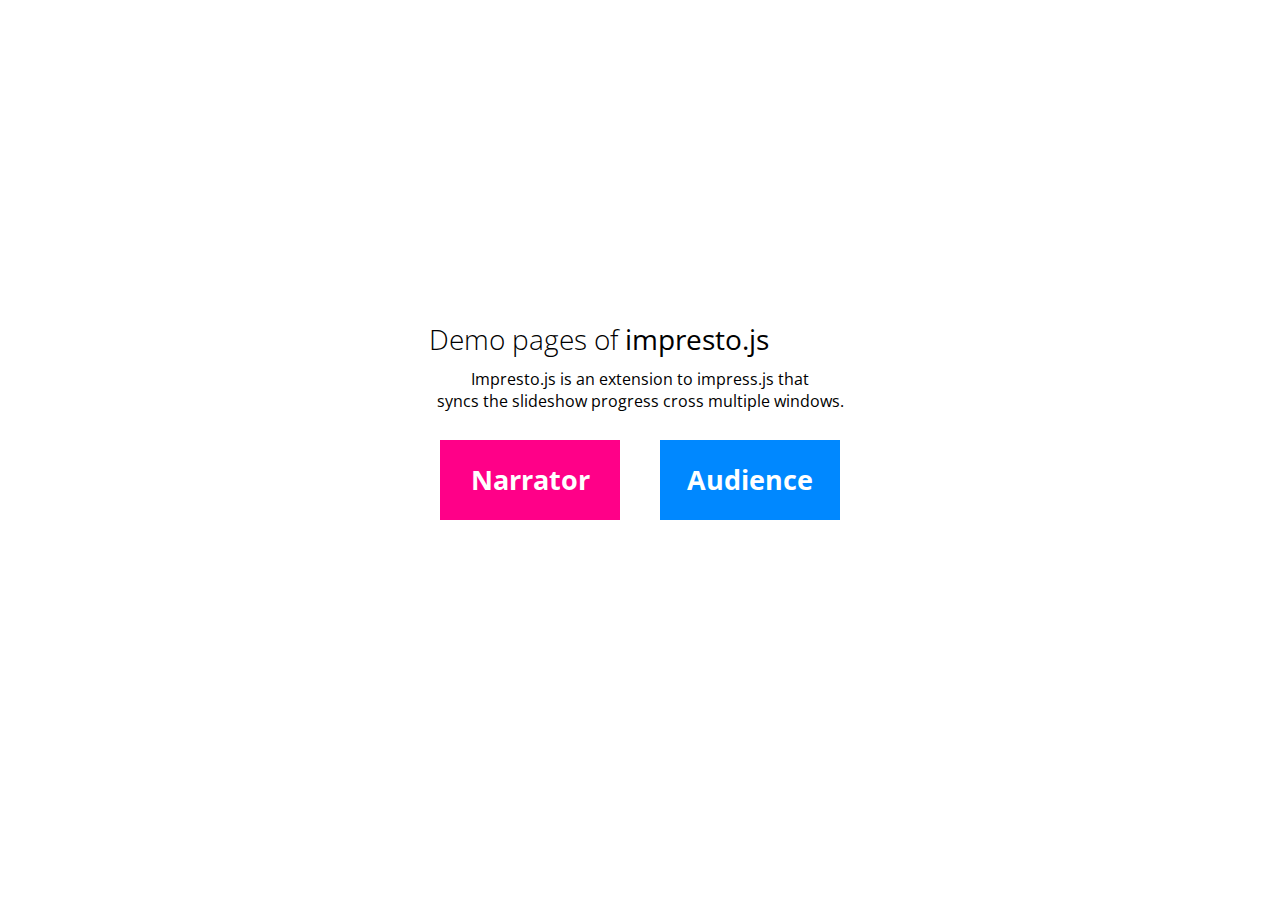
<file: index.html>
<!doctype html>

<html lang="en">
<head>
    <meta charset="utf-8" />
    <title>impresto.js</title>
    <script type="text/javascript">
  var _gaq = _gaq || [];
  _gaq.push(['_setAccount', 'UA-46529408-1']);
  _gaq.push(['_trackPageview']);

  (function() {
    var ga = document.createElement('script'); ga.type = 'text/javascript'; ga.async = true;
    ga.src = ('https:' == document.location.protocol ? 'https://ssl' : 'http://www') + '.google-analytics.com/ga.js';
    var s = document.getElementsByTagName('script')[0]; s.parentNode.insertBefore(ga, s);
  })();
    </script>
    <link href='http://fonts.googleapis.com/css?family=Open+Sans:300,700' rel='stylesheet' type='text/css'>
    <style type="text/css">
#container {
    font-family: 'Open Sans', sans-serif;    
    font-size: 16px;
    position: absolute;
    width: 0;
    height: 0;
    left: 50%;
    top:50%;
}
#page {
    text-align: center;
    position: relative;
    width: 560px;
    height: 320px;
    top:-160px;
    left:-280px;
}
h1 {
    font-weight: 300;
    font-size: 28px;
    margin: 30px;
}
#desc {
    position:relative;
    top:-20px;
}
.button {
    position: absolute;
    font-weight: 700;
    color:#fff;
    width: 180px;
    height: 80px;
    background: #08f;
    font-size:27px;
    line-height: 80px;
    display: inline-block;
    cursor: pointer;
    top:120px;

    transition: all 0.2s;
    -webkit-transition: all 0.2s;
    -moz-transition: all 0.2s;
    -o-transition: all 0.2s;
}
.button:hover {
    font-size: 30px;
    width: 200px;
    height: 90px;
    top:115px;
    line-height: 90px;
    box-shadow: 4px 4px 12px 0px rgba(0,0,0,0.4);
}
#b1 {
    left:80px;
    background: #f08;
}
#b2 {
    left:300px;
}
#b1:hover {
    left:70px;
}
#b2:hover {
    left:290px;
}
    </style>
</head>

<body>
    <div id="container">
        <div id="page">
            <h1>Demo pages of <b>impresto.js</b> &nbsp;
                <iframe src="http://ghbtns.com/github-btn.html?user=rmackinnon&repo=impresto.js&type=fork" allowtransparency="true" frameborder="0" scrolling="0" width="62" height="20"></iframe>
            </h1>
            <div id="desc">
                Impresto.js is an extension to impress.js that <br />syncs the slideshow progress cross multiple windows.
            </div>
            <div class="button" id="b1" onclick="openlink(true)">Narrator</div>
            <div class="button" id="b2" onclick="openlink()">Audience</div>
        </div>
    </div>
    <script type="text/javascript">
var id = (""+Math.random()).replace(".","");
var url = "http://impresto-js.elasticbeanstalk.com/demo.html";

function openlink(as_narrator) {
    window.open(url + (as_narrator? "?narrator&":"?") + "session=" + id);
}
    </script>
</body>
</html>
</file>
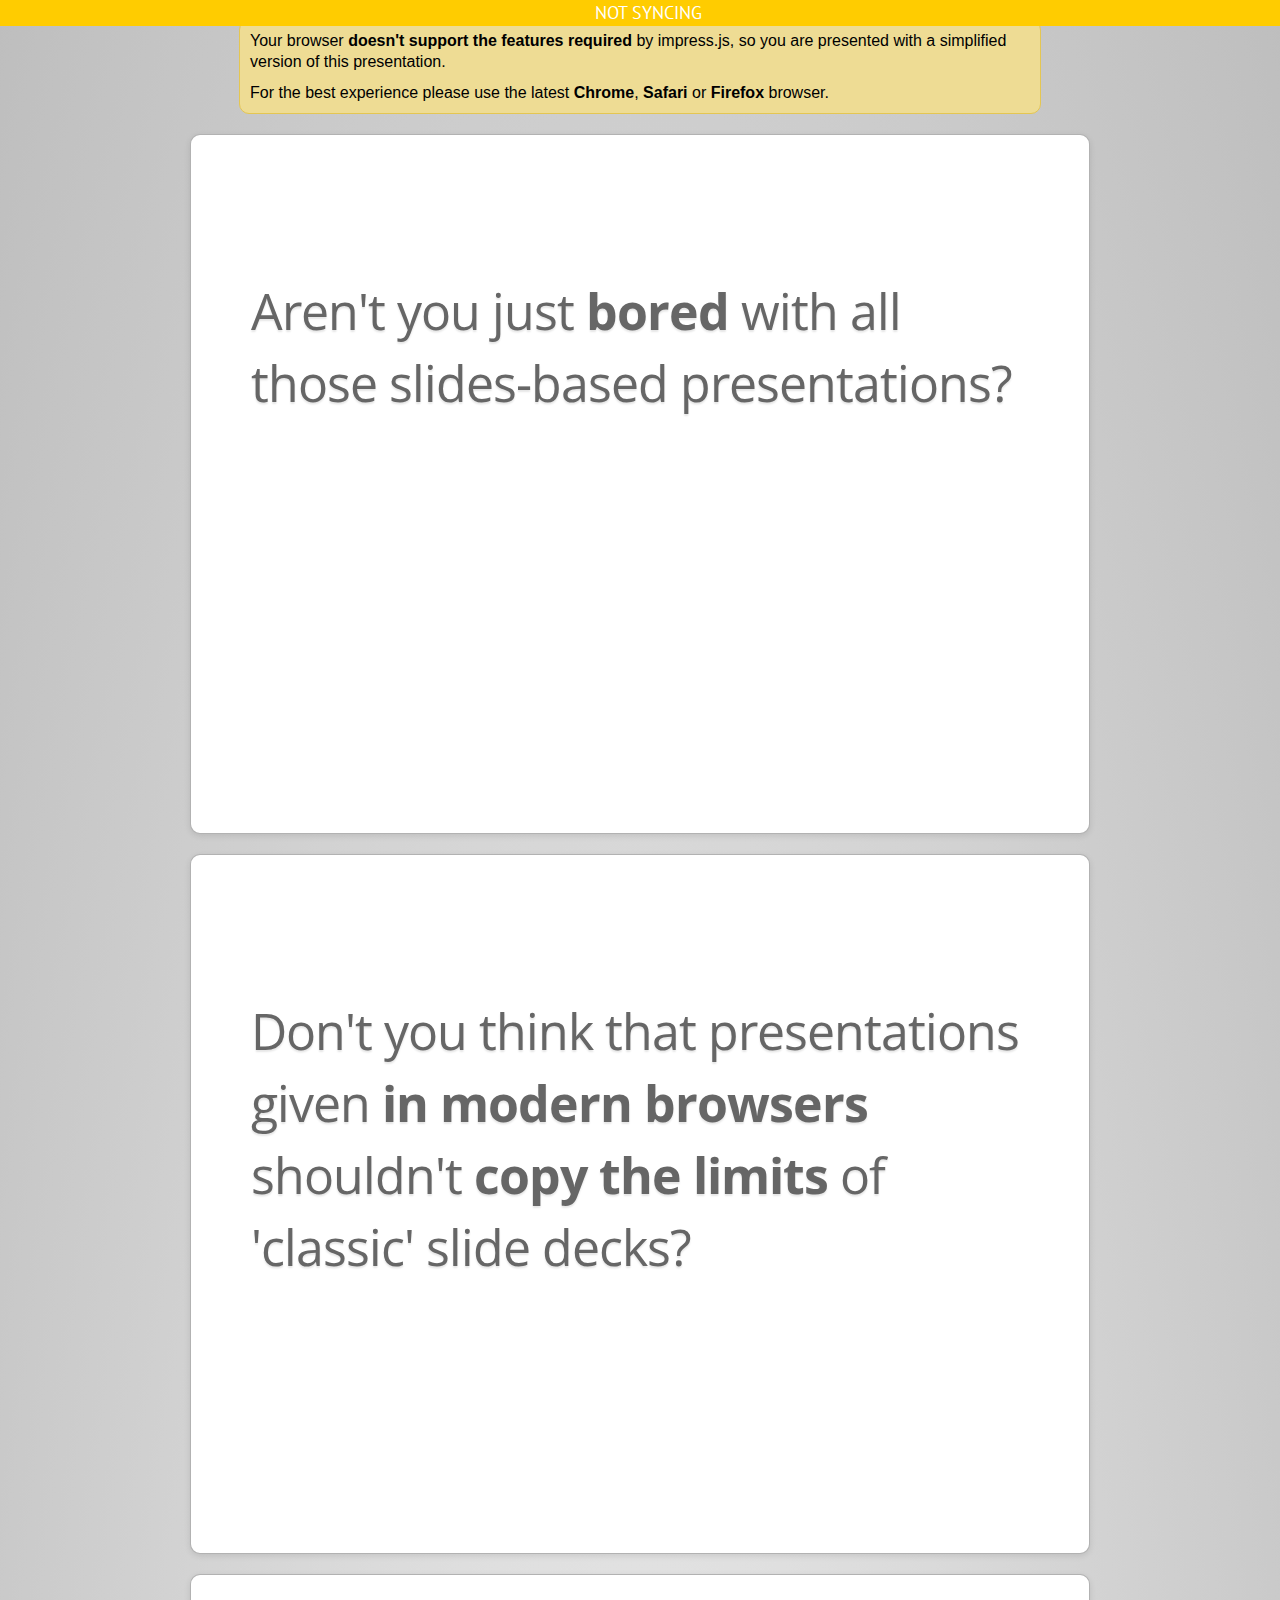
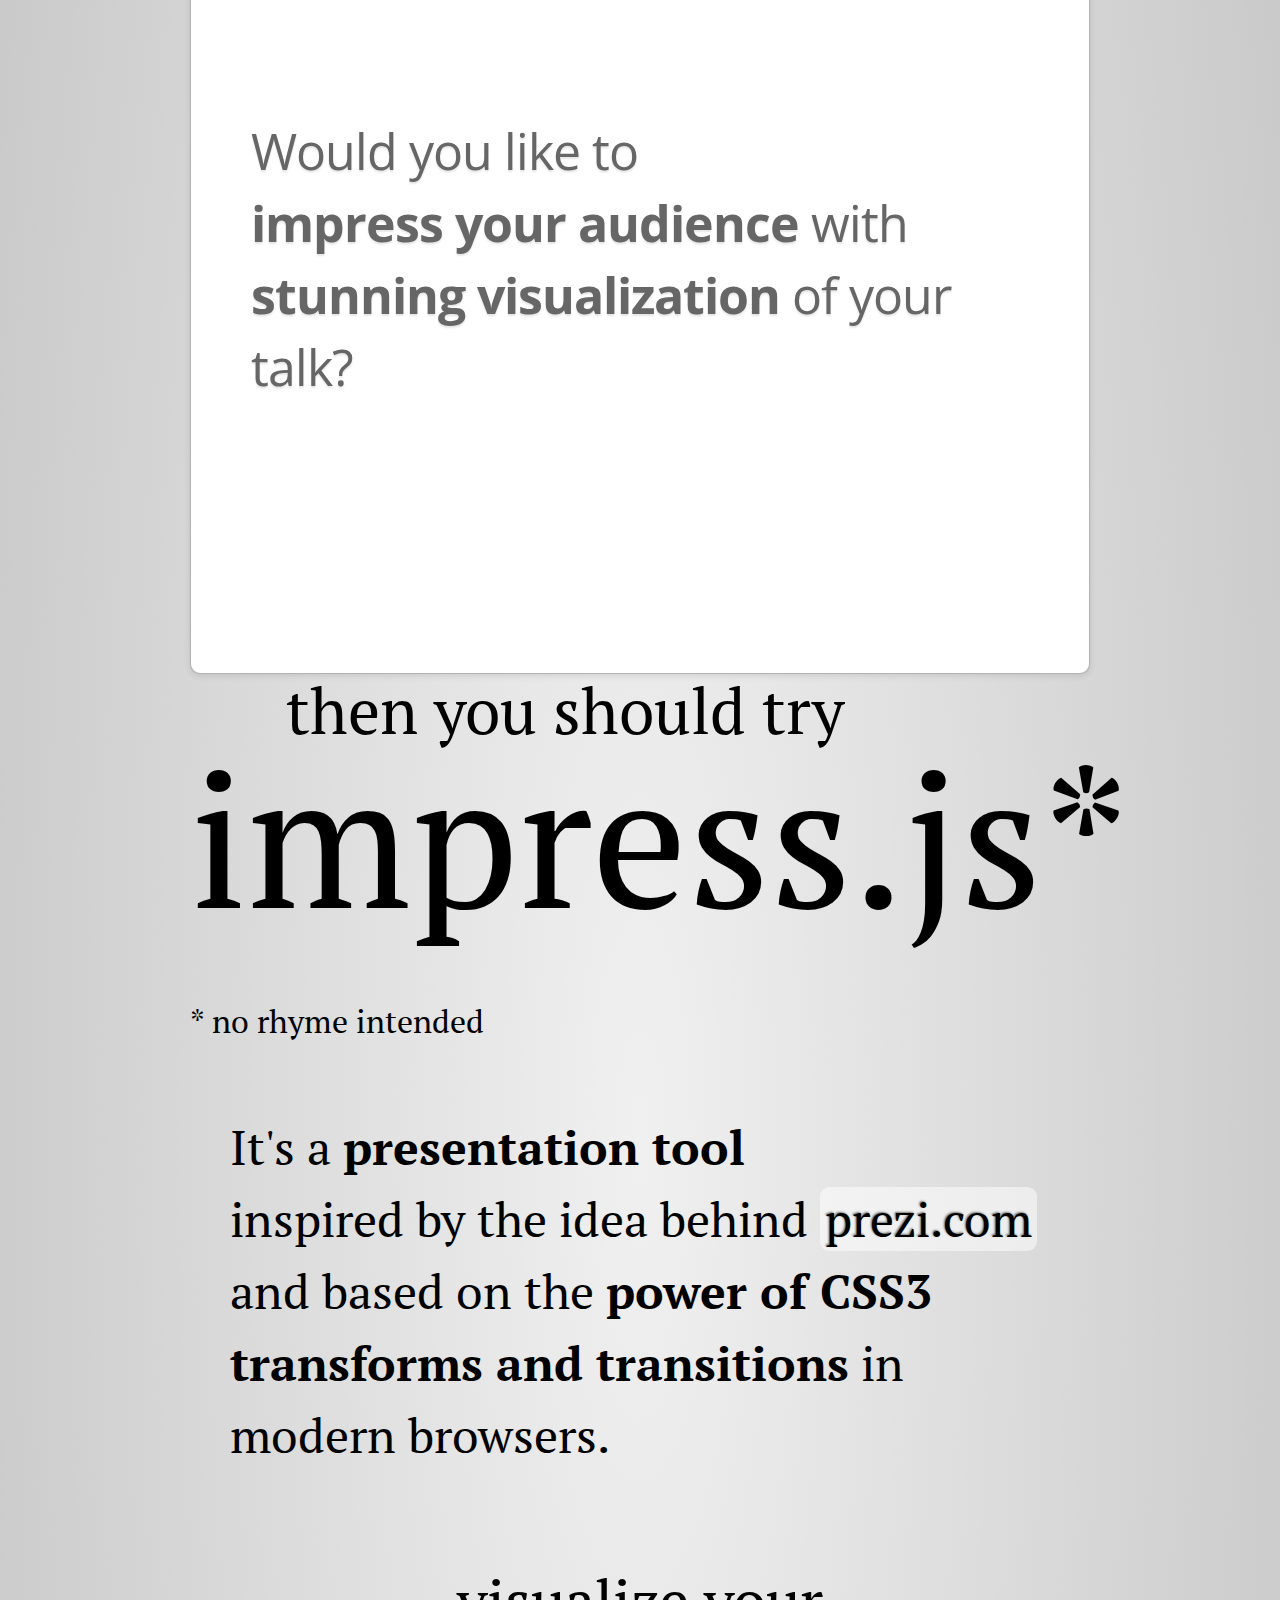
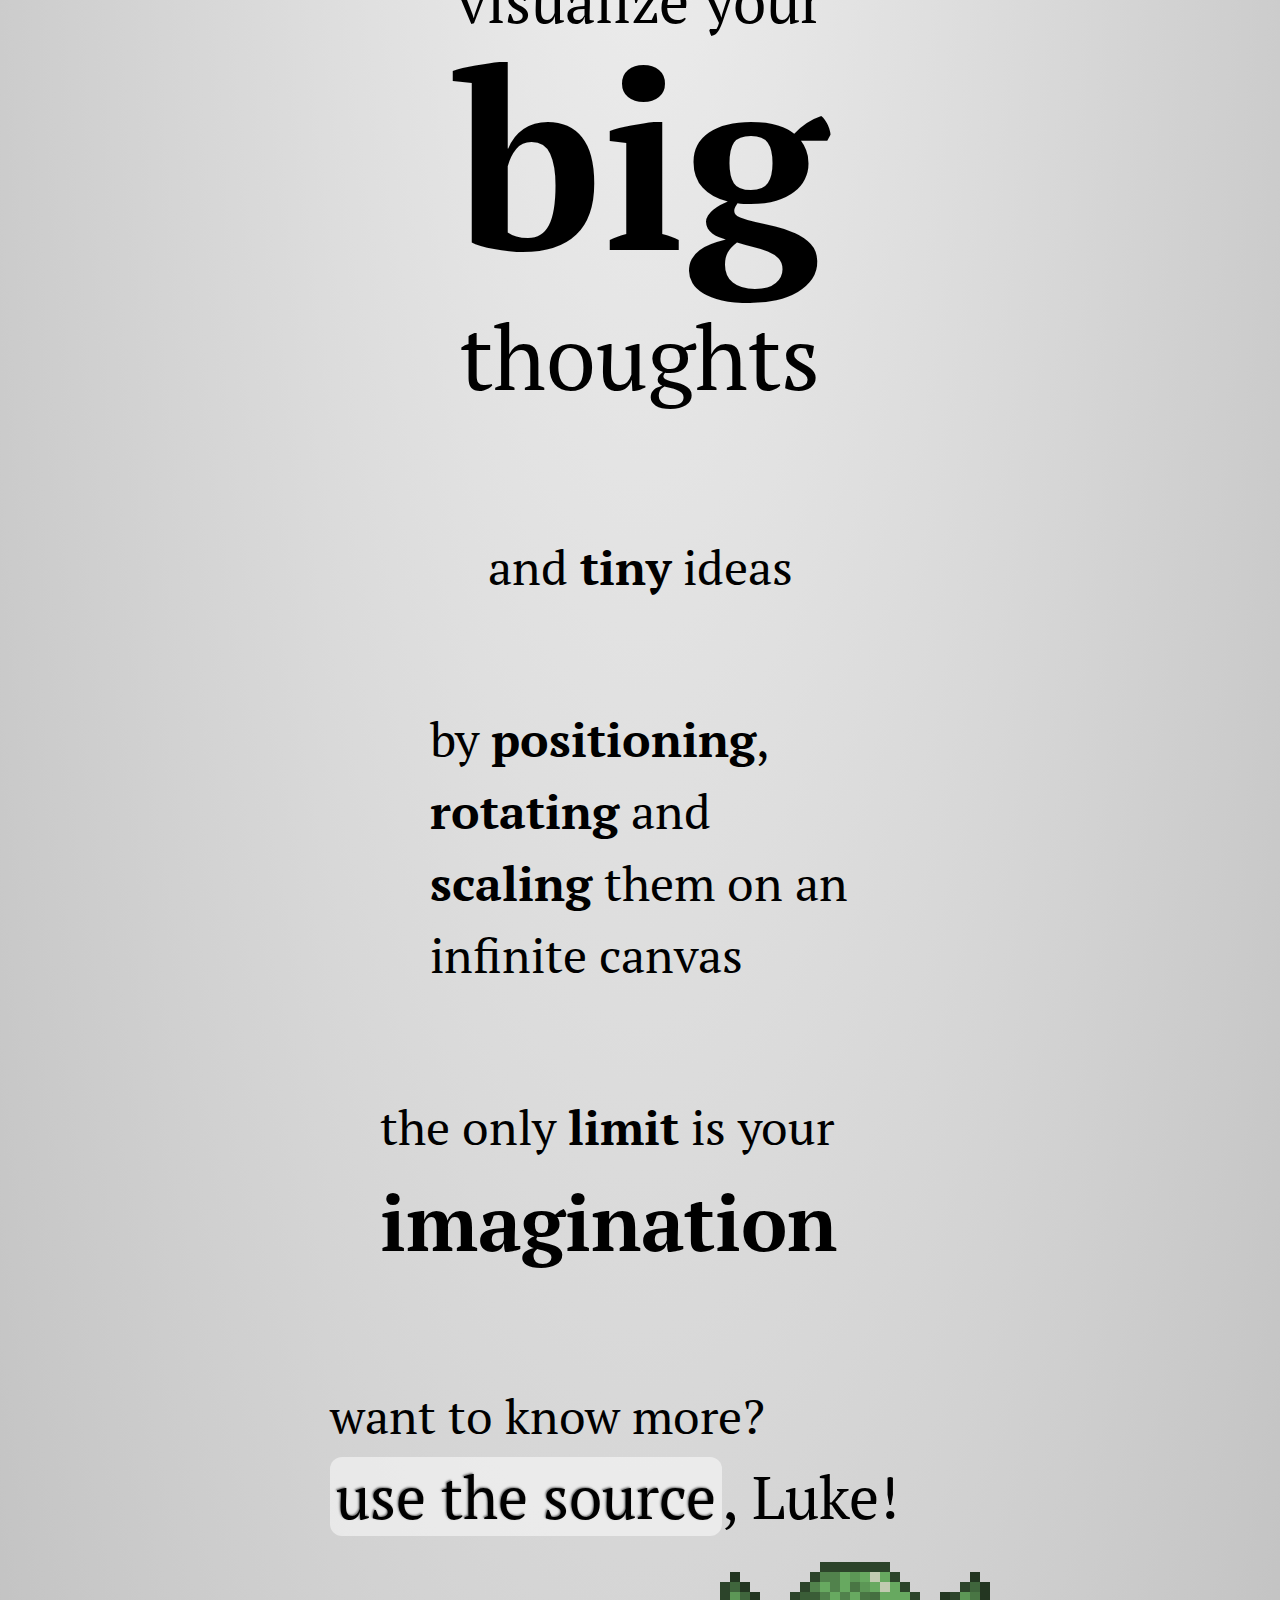
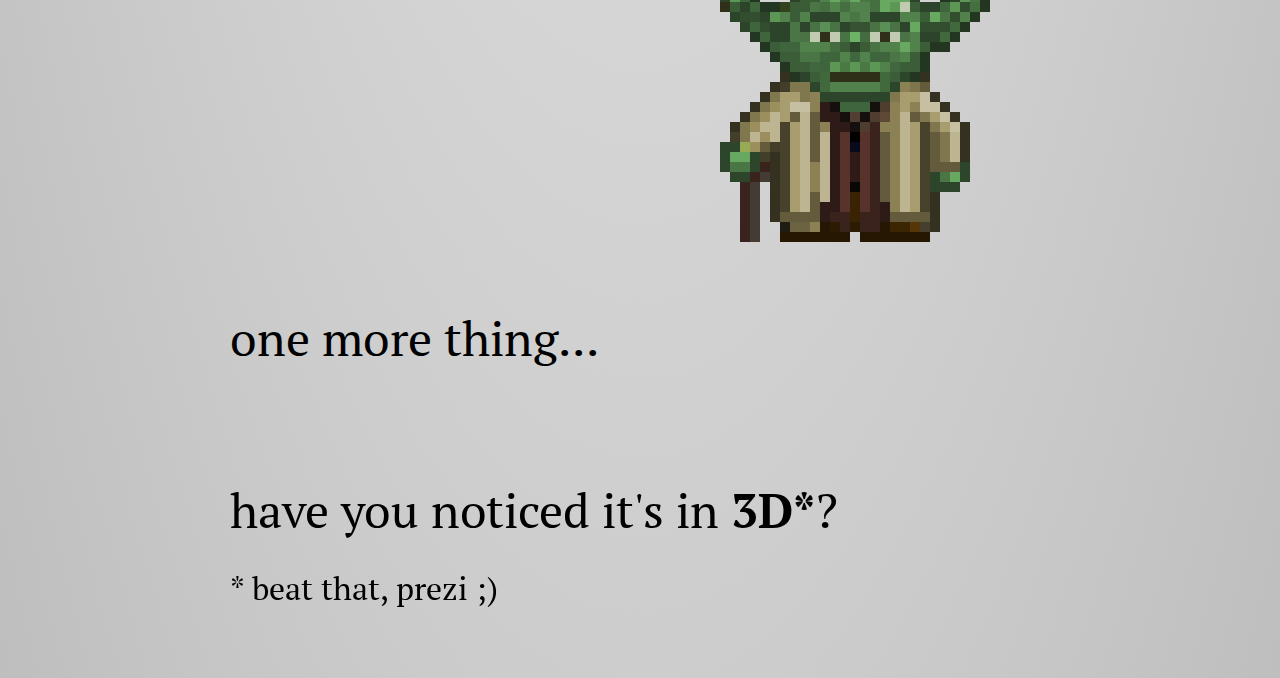
<file: demo.html>
<!doctype html>

<!--

    This page is based on the offical demo of impress.js, a presentation framework based on the power of CSS3 transforms and transitions in modern browsers and inspired by the idea behind prezi.com.

    To learn about impress.js, find source at https://github.com/bartaz/impress.js/
    
-->

<html lang="en">
<head>
    <meta charset="utf-8" />
    <meta name="viewport" content="width=1024" />
    <meta name="apple-mobile-web-app-capable" content="yes" />
    <title>impresto.js demo</title>
    
    <meta name="description" content="impress.js is a presentation tool based on the power of CSS3 transforms and transitions in modern browsers and inspired by the idea behind prezi.com." />
    <meta name="author" content="Impress.js by Bartek Szopka; impresto extension by Pessimistress" />

    <link href="http://fonts.googleapis.com/css?family=Open+Sans:regular,semibold,italic,italicsemibold|PT+Sans:400,700,400italic,700italic|PT+Serif:400,700,400italic,700italic" rel="stylesheet" />

    <!--
        
        Like impress.js, the extension doesn't depend on any external stylesheet. These stylesheets are for this demo only and are not required to create a presentation.
        
    -->
    <link href="css/impress-demo.css" rel="stylesheet" />
    <link href="css/impresto-demo.css" rel="stylesheet" />

    <link rel="shortcut icon" href="css/favicon.png" />
    <link rel="apple-touch-icon" href="css/apple-touch-icon.png" />
    
</head>

<!--
    
    Body element is used by impresto to set some useful class names, that will allow you to detect the role of the user and the syncing state - such as .impress-narrator and .impress-sync-open 
    
-->
<body class="impress-not-supported">

<div class="fallback-message">
    <p>Your browser <b>doesn't support the features required</b> by impress.js, so you are presented with a simplified version of this presentation.</p>
    <p>For the best experience please use the latest <b>Chrome</b>, <b>Safari</b> or <b>Firefox</b> browser.</p>
</div>

<!-- 
    The sync indicator notifies when there is a problem communicating with the server 
-->
<div id="sync-indicator"></div>

<!-- 
    This timer is shown for the narrator only 
-->
<div id="timer">00:00:00</div>
<script type="text/javascript">

// Start timer 

(function() {
    var big_bang = new Date;
    var timer = document.getElementById("timer");

    setInterval(function() {
        var t = ((new Date) - big_bang) / 1000;
        timer.innerHTML = ([t/3600, (t/60)%60, t%60]).map(function(x) { 
                x = ~~x%100;
                return (x<10? "0":"") + x;
            }).join(":");
    }, 1000);

})();

</script>

<div id="impress">

    <div id="bored" class="step slide" data-x="-1000" data-y="-1500">
        <q>Aren't you just <b>bored</b> with all those slides-based presentations?</q>
        <!--
            The notes are visible to narrator only
        -->
        <div class="notes">Aren't you frustrated that html slides cannot give you multiple views?</div>
    </div>

    <div class="step slide" data-x="0" data-y="-1500">
        <q>Don't you think that presentations given <strong>in modern browsers</strong> shouldn't <strong>copy the limits</strong> of 'classic' slide decks?</q>
        <div class="notes">That you cannot have your audience see a beautiful, clean presentation on the large screen, while you read the notes off a second view?</div>
    </div>

    <div class="step slide" data-x="1000" data-y="-1500">
        <q>Would you like to <strong>impress your audience</strong> with <strong>stunning visualization</strong> of your talk?</q>
        <!--
            The notes are just HTML so you can use any fancy formatting and/or images in them
        -->
        <div class="notes">Would you like to impress your audience <strong>even more</strong> by  <i>projecting</i> your presentation to many screens: large, small and remote?</div>
    </div>

    <div id="title" class="step" data-x="0" data-y="0" data-scale="4">
        <span class="try">then you should try</span>
        <h1>impress.js<sup>*</sup></h1>
        <span class="footnote"><sup>*</sup> no rhyme intended</span>
        <div class="notes" style="margin:150px 0 0 480px;font-size:36px">with impresto.js</div>
    </div>

    <div id="its" class="step" data-x="850" data-y="3000" data-rotate="90" data-scale="5">
        <p>It's a <strong>presentation tool</strong> <br/>
        inspired by the idea behind <a href="http://prezi.com">prezi.com</a> <br/>
        and based on the <strong>power of CSS3 transforms and transitions</strong> in modern browsers.</p>
        <div class="notes" style="margin-top:-40px">It's an extension to impress.js that syncs your presentation progress over the web.</div>
    </div>

    <div id="big" class="step" data-x="3500" data-y="2100" data-rotate="180" data-scale="6">
        <p>visualize your <b>big</b> <span class="thoughts">thoughts</span></p>
        <div class="notes" style="margin-top:60px">Change the slides as a <strong>narrator</strong>  and any other browser that opens the same page will follow.</div>
    </div>

    <div id="tiny" class="step" data-x="2825" data-y="2325" data-z="-3000" data-rotate="300" data-scale="1">
        <p>and <b>tiny</b> ideas</p>
        <div class="notes" style="margin-top:-40px">Yes, it's simple like that.</div>
    </div>

    <div id="ing" class="step" data-x="3500" data-y="-850" data-rotate="270" data-scale="6">
        <p>by <b class="positioning">positioning</b>, <b class="rotating">rotating</b> and <b class="scaling">scaling</b> them on an infinite canvas</p>
    </div>

    <div id="imagination" class="step" data-x="6700" data-y="-300" data-scale="6">
        <p>the only <b>limit</b> is your <b class="imagination">imagination</b></p>
    </div>

    <div id="source" class="step" data-x="6300" data-y="2000" data-rotate="20" data-scale="4">
        <p>want to know more?</p>
        <q><a href="http://github.com/bartaz/impress.js">use the source</a>, Luke!</q>
    </div>

    <div id="one-more-thing" class="step" data-x="6000" data-y="4000" data-scale="2">
        <p>one more thing...</p>
    </div>

    <div id="its-in-3d" class="step" data-x="6200" data-y="4300" data-z="-100" data-rotate-x="-40" data-rotate-y="10" data-scale="2">
        <p><span class="have">have</span> <span class="you">you</span> <span class="noticed">noticed</span> <span class="its">it's</span> <span class="in">in</span> <b>3D<sup>*</sup></b>?</p>
        <span class="footnote">* beat that, prezi ;)</span>
    </div>

    <div id="overview" class="step" data-x="3000" data-y="1500" data-scale="10">
    </div>

</div>

<!--
    The hint visible to narrator(s)
-->
<div class="hint" id="narrator_hint">
    <p>Open another window with the audience page. <br />Navigate the slides here, and the other window will be synced.</p>
</div>
<!--
    The hint visible to audience(s)
-->
<div class="hint" id="audience_hint">
    <p>Open another window with the narrator page. <br />Navigate the slides there, and this window will be synced.</p>
</div>
<!--
    
    To make it work, you need to include impress.js THEN impresto.js in the page.
    
-->
<script src="http://bartaz.github.io/impress.js/js/impress.js"></script>
<script src="js/impresto.js"></script>
<script type="text/javascript">

/* 
    For the purpose of this demo, user settings are passed in the url.
    You may attach a more secure permission control mechanism if necessary.
*/
var args = window.location.search;

var sessionID = args.match(/session=(\w+)/i);
sessionID = sessionID? sessionID[1]:0;

var asNarrator = (/\bnarrator\b/i).test(args);

/*

    The API functions returned by the original impress() still work.
    New functions added by impresto are:

        api.connect(server_url, talk_id);
            // server_url: url pointing to the impresto php script
            // talk_id: an unique identifier shared among all meeting attendants

        api.startSync(as_narrator);
            // as_narrator: 
            //    pass true if the user is a narrator and push slide change to other users.
            //    false if the user is an audience and could read the slides only

        api.stopSync();

*/
impress().init()
         .connect("impresto.php", sessionID)
         .startSync(asNarrator);

</script>

</body>
</html>
</file>
<file: css/impress-demo.css>
/*
    So you like the style of impress.js demo?
    Or maybe you are just curious how it was done?

    You couldn't find a better place to find out!

    Welcome to the stylesheet impress.js demo presentation.

    Please remember that it is not meant to be a part of impress.js and is
    not required by impress.js.
    I expect that anyone creating a presentation for impress.js would create
    their own set of styles.

    But feel free to read through it and learn how to get the most of what
    impress.js provides.

    And let me be your guide.

    Shall we begin?
*/


/*
    We start with a good ol' reset.
    That's the one by Eric Meyer http://meyerweb.com/eric/tools/css/reset/

    You can probably argue if it is needed here, or not, but for sure it
    doesn't do any harm and gives us a fresh start.
*/

html, body, div, span, applet, object, iframe,
h1, h2, h3, h4, h5, h6, p, blockquote, pre,
a, abbr, acronym, address, big, cite, code,
del, dfn, em, img, ins, kbd, q, s, samp,
small, strike, strong, sub, sup, tt, var,
b, u, i, center,
dl, dt, dd, ol, ul, li,
fieldset, form, label, legend,
table, caption, tbody, tfoot, thead, tr, th, td,
article, aside, canvas, details, embed,
figure, figcaption, footer, header, hgroup,
menu, nav, output, ruby, section, summary,
time, mark, audio, video {
    margin: 0;
    padding: 0;
    border: 0;
    font-size: 100%;
    font: inherit;
    vertical-align: baseline;
}

/* HTML5 display-role reset for older browsers */
article, aside, details, figcaption, figure,
footer, header, hgroup, menu, nav, section {
    display: block;
}
body {
    line-height: 1;
}
ol, ul {
    list-style: none;
}
blockquote, q {
    quotes: none;
}
blockquote:before, blockquote:after,
q:before, q:after {
    content: '';
    content: none;
}

table {
    border-collapse: collapse;
    border-spacing: 0;
}

/*
    Now here is when interesting things start to appear.

    We set up <body> styles with default font and nice gradient in the background.
    And yes, there is a lot of repetition there because of -prefixes but we don't
    want to leave anybody behind.
*/
body {
    font-family: 'PT Sans', sans-serif;
    min-height: 740px;

    background: rgb(215, 215, 215);
    background: -webkit-gradient(radial, 50% 50%, 0, 50% 50%, 500, from(rgb(240, 240, 240)), to(rgb(190, 190, 190)));
    background: -webkit-radial-gradient(rgb(240, 240, 240), rgb(190, 190, 190));
    background:    -moz-radial-gradient(rgb(240, 240, 240), rgb(190, 190, 190));
    background:     -ms-radial-gradient(rgb(240, 240, 240), rgb(190, 190, 190));
    background:      -o-radial-gradient(rgb(240, 240, 240), rgb(190, 190, 190));
    background:         radial-gradient(rgb(240, 240, 240), rgb(190, 190, 190));
}

/*
    Now let's bring some text styles back ...
*/
b, strong { font-weight: bold }
i, em { font-style: italic }

/*
    ... and give links a nice look.
*/
a {
    color: inherit;
    text-decoration: none;
    padding: 0 0.1em;
    background: rgba(255,255,255,0.5);
    text-shadow: -1px -1px 2px rgba(100,100,100,0.9);
    border-radius: 0.2em;

    -webkit-transition: 0.5s;
    -moz-transition:    0.5s;
    -ms-transition:     0.5s;
    -o-transition:      0.5s;
    transition:         0.5s;
}

a:hover,
a:focus {
    background: rgba(255,255,255,1);
    text-shadow: -1px -1px 2px rgba(100,100,100,0.5);
}

/*
    Because the main point behind the impress.js demo is to demo impress.js
    we display a fallback message for users with browsers that don't support
    all the features required by it.

    All of the content will be still fully accessible for them, but I want
    them to know that they are missing something - that's what the demo is
    about, isn't it?

    And then we hide the message, when support is detected in the browser.
*/

.fallback-message {
    font-family: sans-serif;
    line-height: 1.3;

    width: 780px;
    padding: 10px 10px 0;
    margin: 20px auto;

    border: 1px solid #E4C652;
    border-radius: 10px;
    background: #EEDC94;
}

.fallback-message p {
    margin-bottom: 10px;
}

.impress-supported .fallback-message {
    display: none;
}

/*
    Now let's style the presentation steps.

    We start with basics to make sure it displays correctly in everywhere ...
*/

.step {
    position: relative;
    width: 900px;
    padding: 40px;
    margin: 20px auto;

    -webkit-box-sizing: border-box;
    -moz-box-sizing:    border-box;
    -ms-box-sizing:     border-box;
    -o-box-sizing:      border-box;
    box-sizing:         border-box;

    font-family: 'PT Serif', georgia, serif;
    font-size: 48px;
    line-height: 1.5;
}

/*
    ... and we enhance the styles for impress.js.

    Basically we remove the margin and make inactive steps a little bit transparent.
*/
.impress-enabled .step {
    margin: 0;
    opacity: 0.3;

    -webkit-transition: opacity 1s;
    -moz-transition:    opacity 1s;
    -ms-transition:     opacity 1s;
    -o-transition:      opacity 1s;
    transition:         opacity 1s;
}

.impress-enabled .step.active { opacity: 1 }

/*
    These 'slide' step styles were heavily inspired by HTML5 Slides:
    http://html5slides.googlecode.com/svn/trunk/styles.css

    ;)

    They cover everything what you see on first three steps of the demo.
*/
.slide {
    display: block;

    width: 900px;
    height: 700px;
    padding: 40px 60px;

    background-color: white;
    border: 1px solid rgba(0, 0, 0, .3);
    border-radius: 10px;
    box-shadow: 0 2px 6px rgba(0, 0, 0, .1);

    color: rgb(102, 102, 102);
    text-shadow: 0 2px 2px rgba(0, 0, 0, .1);

    font-family: 'Open Sans', Arial, sans-serif;
    font-size: 30px;
    line-height: 36px;
    letter-spacing: -1px;
}

.slide q {
    display: block;
    font-size: 50px;
    line-height: 72px;

    margin-top: 100px;
}

.slide q strong {
    white-space: nowrap;
}

/*
    And now we start to style each step separately.

    I agree that this may be not the most efficient, object-oriented and
    scalable way of styling, but most of steps have quite a custom look
    and typography tricks here and there, so they had to be styled separately.

    First is the title step with a big <h1> (no room for padding) and some
    3D positioning along Z axis.
*/

#title {
    padding: 0;
}

#title .try {
    font-size: 64px;
    position: absolute;
    top: -0.5em;
    left: 1.5em;

    -webkit-transform: translateZ(20px);
    -moz-transform:    translateZ(20px);
    -ms-transform:     translateZ(20px);
    -o-transform:      translateZ(20px);
    transform:         translateZ(20px);
}

#title h1 {
    font-size: 190px;

    -webkit-transform: translateZ(50px);
    -moz-transform:    translateZ(50px);
    -ms-transform:     translateZ(50px);
    -o-transform:      translateZ(50px);
    transform:         translateZ(50px);
}

#title .footnote {
    font-size: 32px;
}

/*
    Second step is nothing special, just a text with a link, so it doesn't need
    any special styling.

    Let's move to 'big thoughts' with centered text and custom font sizes.
*/
#big {
    width: 600px;
    text-align: center;
    font-size: 60px;
    line-height: 1;
}

#big b {
    display: block;
    font-size: 250px;
    line-height: 250px;
}

#big .thoughts {
    font-size: 90px;
    line-height: 150px;
}

/*
    'Tiny ideas' just need some tiny styling.
*/
#tiny {
    width: 500px;
    text-align: center;
}

/*
    This step has some animated text ...
*/
#ing { width: 500px }

/*
    ... so we define display to `inline-block` to enable transforms and
    transition duration to 0.5s ...
*/
#ing b {
    display: inline-block;
    -webkit-transition: 0.5s;
    -moz-transition:    0.5s;
    -ms-transition:     0.5s;
    -o-transition:      0.5s;
    transition:         0.5s;
}

/*
    ... and we want 'positioning` word to move up a bit when the step gets
    `present` class ...
*/
#ing.present .positioning {
    -webkit-transform: translateY(-10px);
    -moz-transform:    translateY(-10px);
    -ms-transform:     translateY(-10px);
    -o-transform:      translateY(-10px);
    transform:         translateY(-10px);
}

/*
    ... 'rotating' to rotate a quarter of a second later ...
*/
#ing.present .rotating {
    -webkit-transform: rotate(-10deg);
    -moz-transform:    rotate(-10deg);
    -ms-transform:     rotate(-10deg);
    -o-transform:      rotate(-10deg);
    transform:         rotate(-10deg);

    -webkit-transition-delay: 0.25s;
    -moz-transition-delay:    0.25s;
    -ms-transition-delay:     0.25s;
    -o-transition-delay:      0.25s;
    transition-delay:         0.25s;
}

/*
    ... and 'scaling' to scale down after another quarter of a second.
*/
#ing.present .scaling {
    -webkit-transform: scale(0.7);
    -moz-transform:    scale(0.7);
    -ms-transform:     scale(0.7);
    -o-transform:      scale(0.7);
    transform:         scale(0.7);

    -webkit-transition-delay: 0.5s;
    -moz-transition-delay:    0.5s;
    -ms-transition-delay:     0.5s;
    -o-transition-delay:      0.5s;
    transition-delay:         0.5s;
}

/*
    The 'imagination' step is again some boring font-sizing.
*/

#imagination {
    width: 600px;
}

#imagination .imagination {
    font-size: 78px;
}

/*
    There is nothing really special about 'use the source, Luke' step, too,
    except maybe of the Yoda background.

    As you can see below I've 'hard-coded' it in data URL.
    That's not the best way to serve images, but because that's just this one
    I decided it will be OK to have it this way.

    Just make sure you don't blindly copy this approach.
*/
#source {
    width: 700px;
    padding-bottom: 300px;

    /* Yoda Icon :: Pixel Art from Star Wars http://www.pixeljoint.com/pixelart/1423.htm */
    background-image: url([data-uri]);
    background-position: bottom right;
    background-repeat: no-repeat;
}

#source q {
    font-size: 60px;
}

/*
    And the "it's in 3D" step again brings some 3D typography - just for fun.

    Because we want to position <span> elements in 3D we set transform-style to
    `preserve-3d` on the paragraph.
    It is not needed by webkit browsers, but it is in Firefox. It's hard to say
    which behaviour is correct as 3D transforms spec is not very clear about it.
*/
#its-in-3d p {
    -webkit-transform-style: preserve-3d;
    -moz-transform-style:    preserve-3d; /* Y U need this Firefox?! */
    -ms-transform-style:     preserve-3d;
    -o-transform-style:      preserve-3d;
    transform-style:         preserve-3d;
}

/*
    Below we position each word separately along Z axis and we want it to transition
    to default position in 0.5s when the step gets `present` class.

    Quite a simple idea, but lot's of styles and prefixes.
*/
#its-in-3d span,
#its-in-3d b {
    display: inline-block;
    -webkit-transform: translateZ(40px);
    -moz-transform:    translateZ(40px);
    -ms-transform:     translateZ(40px);
    -o-transform:      translateZ(40px);
     transform:        translateZ(40px);

    -webkit-transition: 0.5s;
    -moz-transition:    0.5s;
    -ms-transition:     0.5s;
    -o-transition:      0.5s;
    transition:         0.5s;
}

#its-in-3d .have {
    -webkit-transform: translateZ(-40px);
    -moz-transform:    translateZ(-40px);
    -ms-transform:     translateZ(-40px);
    -o-transform:      translateZ(-40px);
    transform:         translateZ(-40px);
}

#its-in-3d .you {
    -webkit-transform: translateZ(20px);
    -moz-transform:    translateZ(20px);
    -ms-transform:     translateZ(20px);
    -o-transform:      translateZ(20px);
    transform:         translateZ(20px);
}

#its-in-3d .noticed {
    -webkit-transform: translateZ(-40px);
    -moz-transform:    translateZ(-40px);
    -ms-transform:     translateZ(-40px);
    -o-transform:      translateZ(-40px);
    transform:         translateZ(-40px);
}

#its-in-3d .its {
    -webkit-transform: translateZ(60px);
    -moz-transform:    translateZ(60px);
    -ms-transform:     translateZ(60px);
    -o-transform:      translateZ(60px);
    transform:         translateZ(60px);
}

#its-in-3d .in {
    -webkit-transform: translateZ(-10px);
    -moz-transform:    translateZ(-10px);
    -ms-transform:     translateZ(-10px);
    -o-transform:      translateZ(-10px);
    transform:         translateZ(-10px);
}

#its-in-3d .footnote {
    font-size: 32px;

    -webkit-transform: translateZ(-10px);
    -moz-transform:    translateZ(-10px);
    -ms-transform:     translateZ(-10px);
    -o-transform:      translateZ(-10px);
    transform:         translateZ(-10px);
}

#its-in-3d.present span,
#its-in-3d.present b {
    -webkit-transform: translateZ(0px);
    -moz-transform:    translateZ(0px);
    -ms-transform:     translateZ(0px);
    -o-transform:      translateZ(0px);
    transform:         translateZ(0px);
}

/*
    The last step is an overview.
    There is no content in it, so we make sure it's not visible because we want
    to be able to click on other steps.

*/
#overview { display: none }

/*
    We also make other steps visible and give them a pointer cursor using the
    `impress-on-` class.
*/
.impress-on-overview .step {
    opacity: 1;
    cursor: pointer;
}


/*
    Now, when we have all the steps styled let's give users a hint how to navigate
    around the presentation.

    The best way to do this would be to use JavaScript, show a delayed hint for a
    first time users, then hide it and store a status in cookie or localStorage...

    But I wanted to have some CSS fun and avoid additional scripting...

    Let me explain it first, so maybe the transition magic will be more readable
    when you read the code.

    First of all I wanted the hint to appear only when user is idle for a while.
    You can't detect the 'idle' state in CSS, but I delayed a appearing of the
    hint by 5s using transition-delay.

    You also can't detect in CSS if the user is a first-time visitor, so I had to
    make an assumption that I'll only show the hint on the first step. And when
    the step is changed hide the hint, because I can assume that user already
    knows how to navigate.

    To summarize it - hint is shown when the user is on the first step for longer
    than 5 seconds.

    The other problem I had was caused by the fact that I wanted the hint to fade
    in and out. It can be easily achieved by transitioning the opacity property.
    But that also meant that the hint was always on the screen, even if totally
    transparent. It covered part of the screen and you couldn't correctly clicked
    through it.
    Unfortunately you cannot transition between display `block` and `none` in pure
    CSS, so I needed a way to not only fade out the hint but also move it out of
    the screen.

    I solved this problem by positioning the hint below the bottom of the screen
    with CSS transform and moving it up to show it. But I also didn't want this move
    to be visible. I wanted the hint only to fade in and out visually, so I delayed
    the fade in transition, so it starts when the hint is already in its correct
    position on the screen.

    I know, it sounds complicated ... maybe it would be easier with the code?
*/

.hint {
    /*
        We hide the hint until presentation is started and from browsers not supporting
        impress.js, as they will have a linear scrollable view ...
    */
    display: none;

    /*
        ... and give it some fixed position and nice styles.
    */
    position: fixed;
    left: 0;
    right: 0;
    bottom: 200px;

    background: rgba(0,0,0,0.5);
    color: #EEE;
    text-align: center;

    font-size: 50px;
    padding: 20px;

    z-index: 100;

    /*
        By default we don't want the hint to be visible, so we make it transparent ...
    */
    opacity: 0;

    /*
        ... and position it below the bottom of the screen (relative to it's fixed position)
    */
    -webkit-transform: translateY(400px);
    -moz-transform:    translateY(400px);
    -ms-transform:     translateY(400px);
    -o-transform:      translateY(400px);
    transform:         translateY(400px);

    /*
        Now let's imagine that the hint is visible and we want to fade it out and move out
        of the screen.

        So we define the transition on the opacity property with 1s duration and another
        transition on transform property delayed by 1s so it will happen after the fade out
        on opacity finished.

        This way user will not see the hint moving down.
    */
    -webkit-transition: opacity 1s, -webkit-transform 0.5s 1s;
    -moz-transition:    opacity 1s,    -moz-transform 0.5s 1s;
    -ms-transition:     opacity 1s,     -ms-transform 0.5s 1s;
    -o-transition:      opacity 1s,      -o-transform 0.5s 1s;
    transition:         opacity 1s,         transform 0.5s 1s;
}

/*
    Now we 'enable' the hint when presentation is initialized ...
*/
.impress-enabled .hint { display: block }

/*
    ... and we will show it when the first step (with id 'bored') is active.
*/
.impress-on-bored .hint {
    /*
        We remove the transparency and position the hint in its default fixed
        position.
    */
    opacity: 1;

    -webkit-transform: translateY(0px);
    -moz-transform:    translateY(0px);
    -ms-transform:     translateY(0px);
    -o-transform:      translateY(0px);
    transform:         translateY(0px);

    /*
        Now for fade in transition we have the oposite situation from the one
        above.

        First after 4.5s delay we animate the transform property to move the hint
        into its correct position and after that we fade it in with opacity
        transition.
    */
    -webkit-transition: opacity 1s 5s, -webkit-transform 0.5s 4.5s;
    -moz-transition:    opacity 1s 5s,    -moz-transform 0.5s 4.5s;
    -ms-transition:     opacity 1s 5s,     -ms-transform 0.5s 4.5s;
    -o-transition:      opacity 1s 5s,      -o-transform 0.5s 4.5s;
    transition:         opacity 1s 5s,         transform 0.5s 4.5s;
}

/*
    And as the last thing there is a workaround for quite strange bug.
    It happens a lot in Chrome. I don't remember if I've seen it in Firefox.

    Sometimes the element positioned in 3D (especially when it's moved back
    along Z axis) is not clickable, because it falls 'behind' the <body>
    element.

    To prevent this, I decided to make <body> non clickable by setting
    pointer-events property to `none` value.
    Value if this property is inherited, so to make everything else clickable
    I bring it back on the #impress element.

    If you want to know more about `pointer-events` here are some docs:
    https://developer.mozilla.org/en/CSS/pointer-events

    There is one very important thing to notice about this workaround - it makes
    everything 'unclickable' except what's in #impress element.

    So use it wisely ... or don't use at all.
*/
.impress-enabled          { pointer-events: none }
.impress-enabled #impress { pointer-events: auto }

/*
    There is one funny thing I just realized.

    Thanks to this workaround above everything except #impress element is invisible
    for click events. That means that the hint element is also not clickable.
    So basically all of this transforms and delayed transitions trickery was probably
    not needed at all...

    But it was fun to learn about it, wasn't it?
*/

/*
    That's all I have for you in this file.
    Thanks for reading. I hope you enjoyed it at least as much as I enjoyed writing it
    for you.
*/
</file>
<file: css/impresto-demo.css>
/* Presentation Notes */

.notes {
	color: #444;
	background: #eee; 
	font-size: 14pt;
	z-index: 99;
	opacity: 1.0;
	border-radius: 4px;
	padding: 8px;
	position: absolute;
	top:2.5em;
	left:0px;
	line-height: 1.3;
	visibility: hidden;
}
.impress-narrator .step.active .notes {
	visibility: visible;
}

/* Timer */
#timer {
	padding: 4px 8px;
	z-index:1000;
	position: absolute;	
	font-size:18px;
	color:#fff;
	top:0;
	left:0;
	display: none;
	background: rgba(0,0,0,0.4);
}
.impress-narrator #timer {
	display: inline-block;
}


/* Hints */
.hint {	
	font-size:36px;
}
.impress-on-bored .hint {
    -webkit-transition: opacity 1s 0.5s, -webkit-transform 0.5s;
    -moz-transition:    opacity 1s 0.5s,    -moz-transform 0.5s;
    -ms-transition:     opacity 1s 0.5s,     -ms-transform 0.5s;
    -o-transition:      opacity 1s 0.5s,      -o-transform 0.5s;
    transition:         opacity 1s 0.5s,         transform 0.5s;
}
.impress-enabled #narrator_hint,
.impress-enabled.impress-narrator #audience_hint {
	display: none;
}
.impress-enabled.impress-narrator #narrator_hint {
	display: block;
}


/* Sync State Indicator */
#sync-indicator {
	padding: 4px 8px;
	z-index:1000;
	position: absolute;	
	font-size:18px;
	color:#fff;
	text-align: center;
	background: #fc0;
	width: 100%;
	top:0;
	left:0;
}
#sync-indicator:after {
	content: "NOT SYNCING";
}
.impress-sync-open #sync-indicator {
	display: none;
}
.impress-sync-open.impress-sync-error #sync-indicator {
	display: block;
	background: red;
}
.impress-sync-open.impress-sync-error #sync-indicator:after {
	content: "SYNC ERROR";
}
</file>
